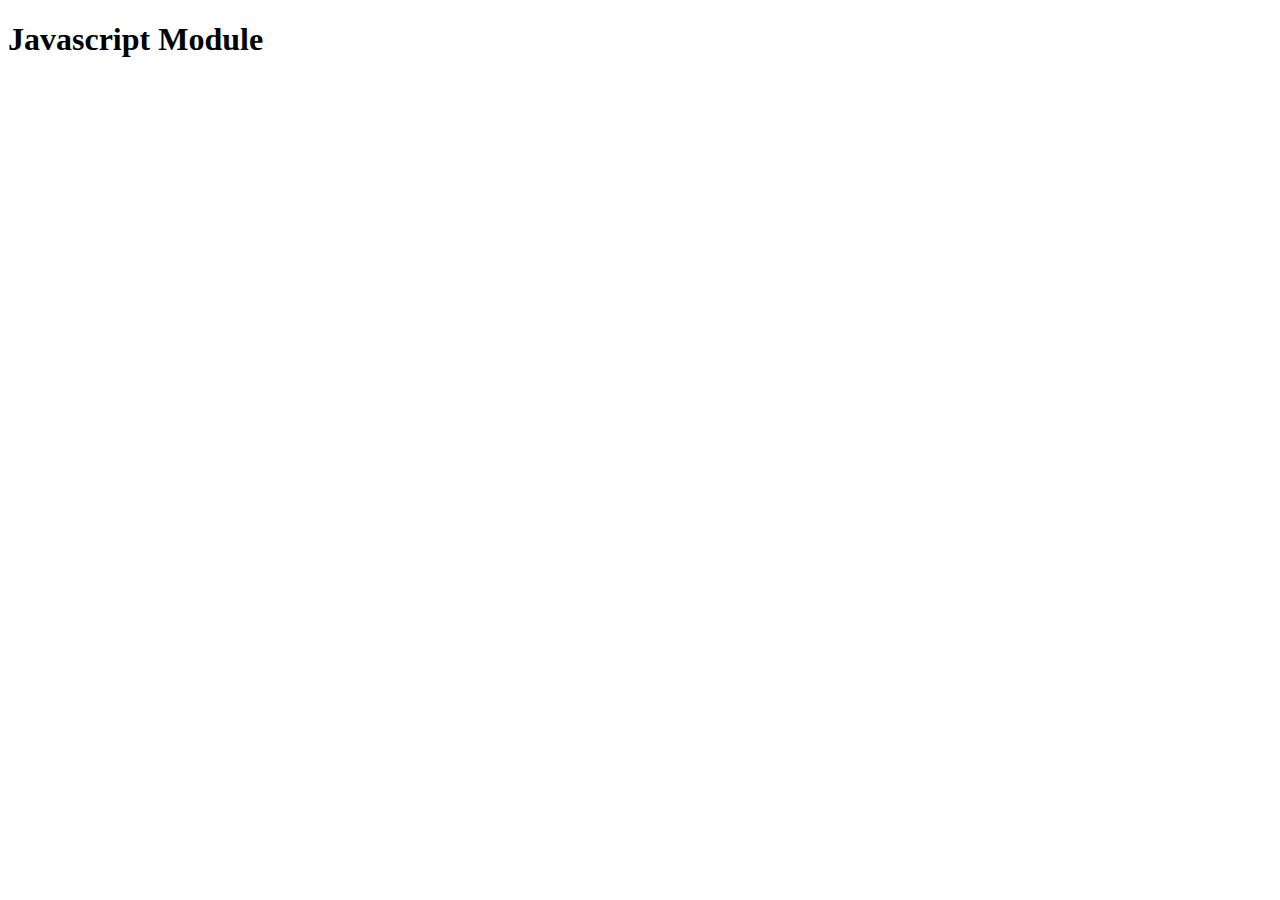
<file: javascript-modules/index.html>
<!DOCTYPE html>
<html lang="en">
<head>
    <meta charset="UTF-8">
    <meta name="viewport" content="width=device-width, initial-scale=1.0">
    <script src="./app.js" type="module"></script>
    <title>Document</title>
</head>
<body>
    <h1>Javascript Module</h1>
</body>
</html>
</file>
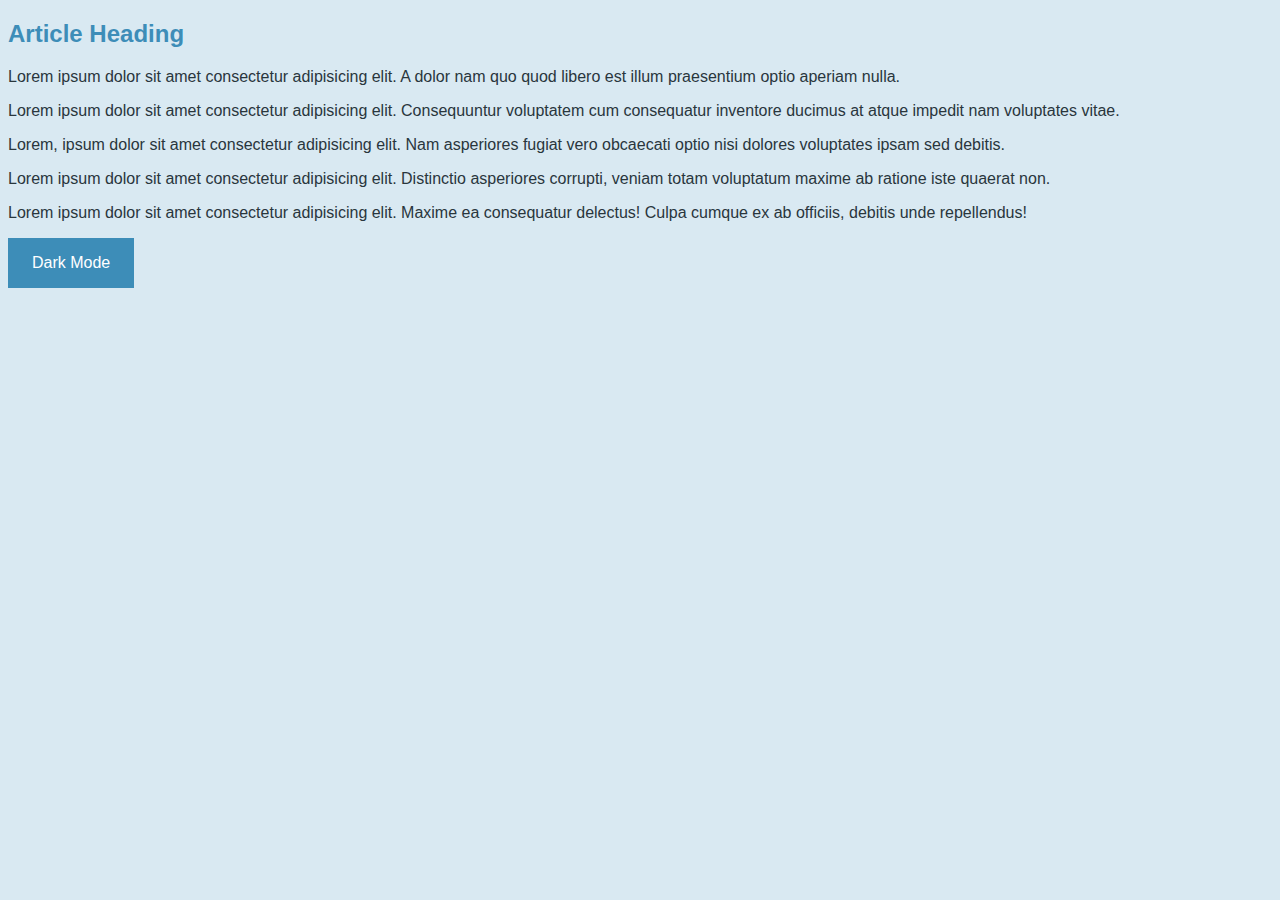
<file: ExtraTopics/HSL-Colors-with-Toggle-Theme/index.html>
<!DOCTYPE html>
<html lang="en">
<head>
    <meta charset="UTF-8">
    <meta name="viewport" content="width=device-width, initial-scale=1.0">
    <link rel="stylesheet" href="./style.css">
    <script src="./script.js"defer></script>
    <title>Color Model</title>
</head>
<body>
    <article>
        <h2>Article Heading</h2>
            <p>Lorem ipsum dolor sit amet consectetur adipisicing elit. A dolor nam quo quod libero est illum praesentium optio aperiam nulla.</p>
            <p>Lorem ipsum dolor sit amet consectetur adipisicing elit. Consequuntur voluptatem cum consequatur inventore ducimus at atque impedit nam voluptates vitae.</p>
            <p>Lorem, ipsum dolor sit amet consectetur adipisicing elit. Nam asperiores fugiat vero obcaecati optio nisi dolores voluptates ipsam sed debitis.</p>
            <p>Lorem ipsum dolor sit amet consectetur adipisicing elit. Distinctio asperiores corrupti, veniam totam voluptatum maxime ab ratione iste quaerat non.</p>
            <p>Lorem ipsum dolor sit amet consectetur adipisicing elit. Maxime ea consequatur delectus! Culpa cumque ex ab officiis, debitis unde repellendus!</p>
            <button class="toggle-theme">Dark Mode</button>
    </article>
</body>
</html>
</file>
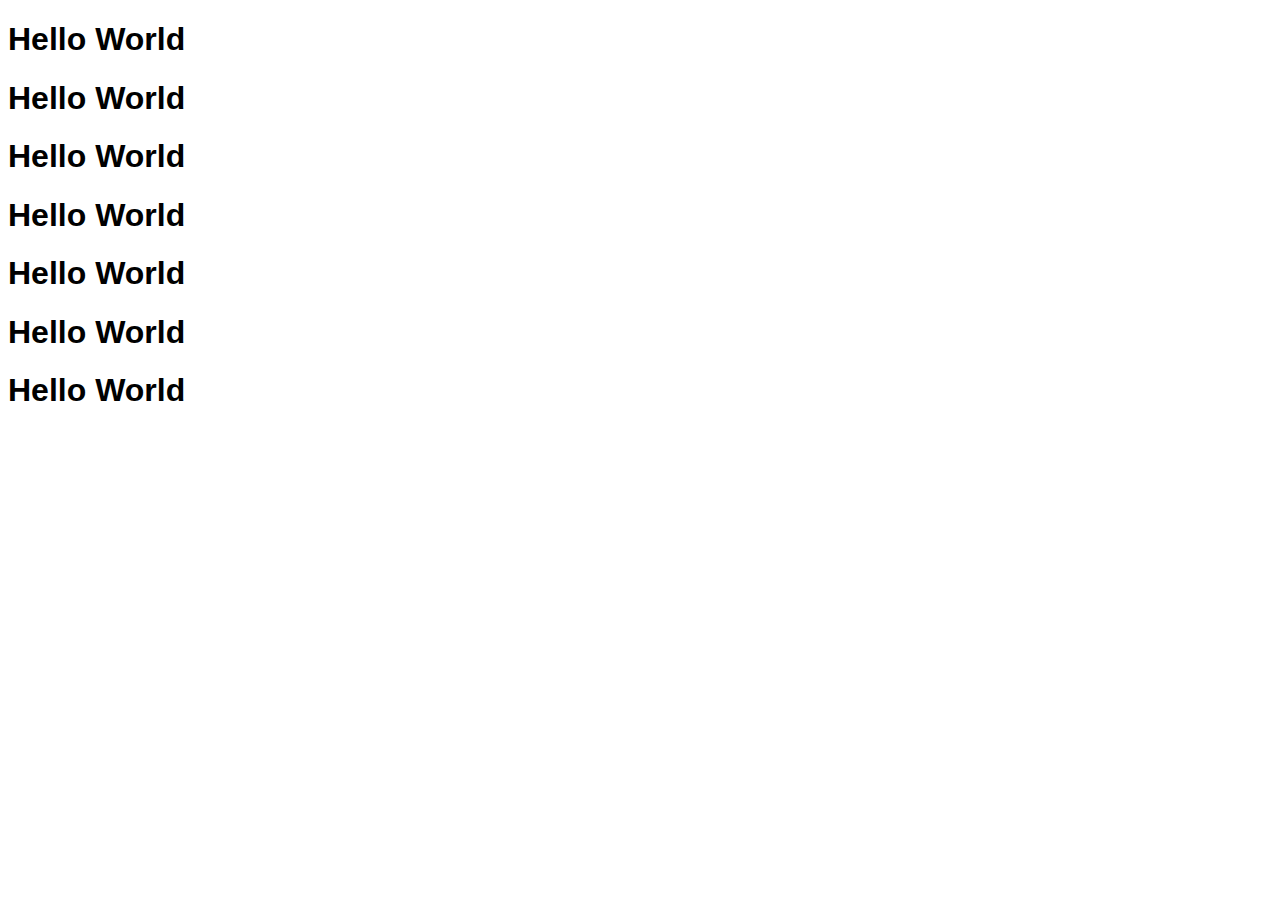
<file: Asyncjs/Asyncjs_p3_1.html>
<!DOCTYPE html>
<html lang="en">
<head>
    <meta charset="UTF-8">
    <meta name="viewport" content="width=device-width, initial-scale=1.0">
    <!-- <style>
        button{
            position: absolute;
            top: 50%;
            left: 50%;
            transform: translate(-50%,-50%);
            padding: 1rem 1.5rem;
            border: none;
            outline: none;
            cursor: pointer;
            font-size: 3rem;
            box-shadow: 0px 0px 10px rgba(0,0,0,0.322);
            transition: all 0.4s;
        }
        button:hover{
            box-shadow: 0px 0px 15px rgba(0,0,0,0.438);
        }
    </style> -->
    <style>
        body{font-family: Arial, sans-serif;}
    </style>
    <script src="Asyncjs_p3_1.js" defer></script>
    <title>Document</title>
</head>
<body>
    <!-- <button>Stop Changing!!</button> -->
    <h1 class="heading1">Hello World</h1>
    <h1 class="heading2">Hello World</h1>
    <h1 class="heading3">Hello World</h1>
    <h1 class="heading4">Hello World</h1>
    <h1 class="heading5">Hello World</h1>
    <h1 class="heading6">Hello World</h1>
    <h1 class="heading7">Hello World</h1>
</body>
</html>
</file>
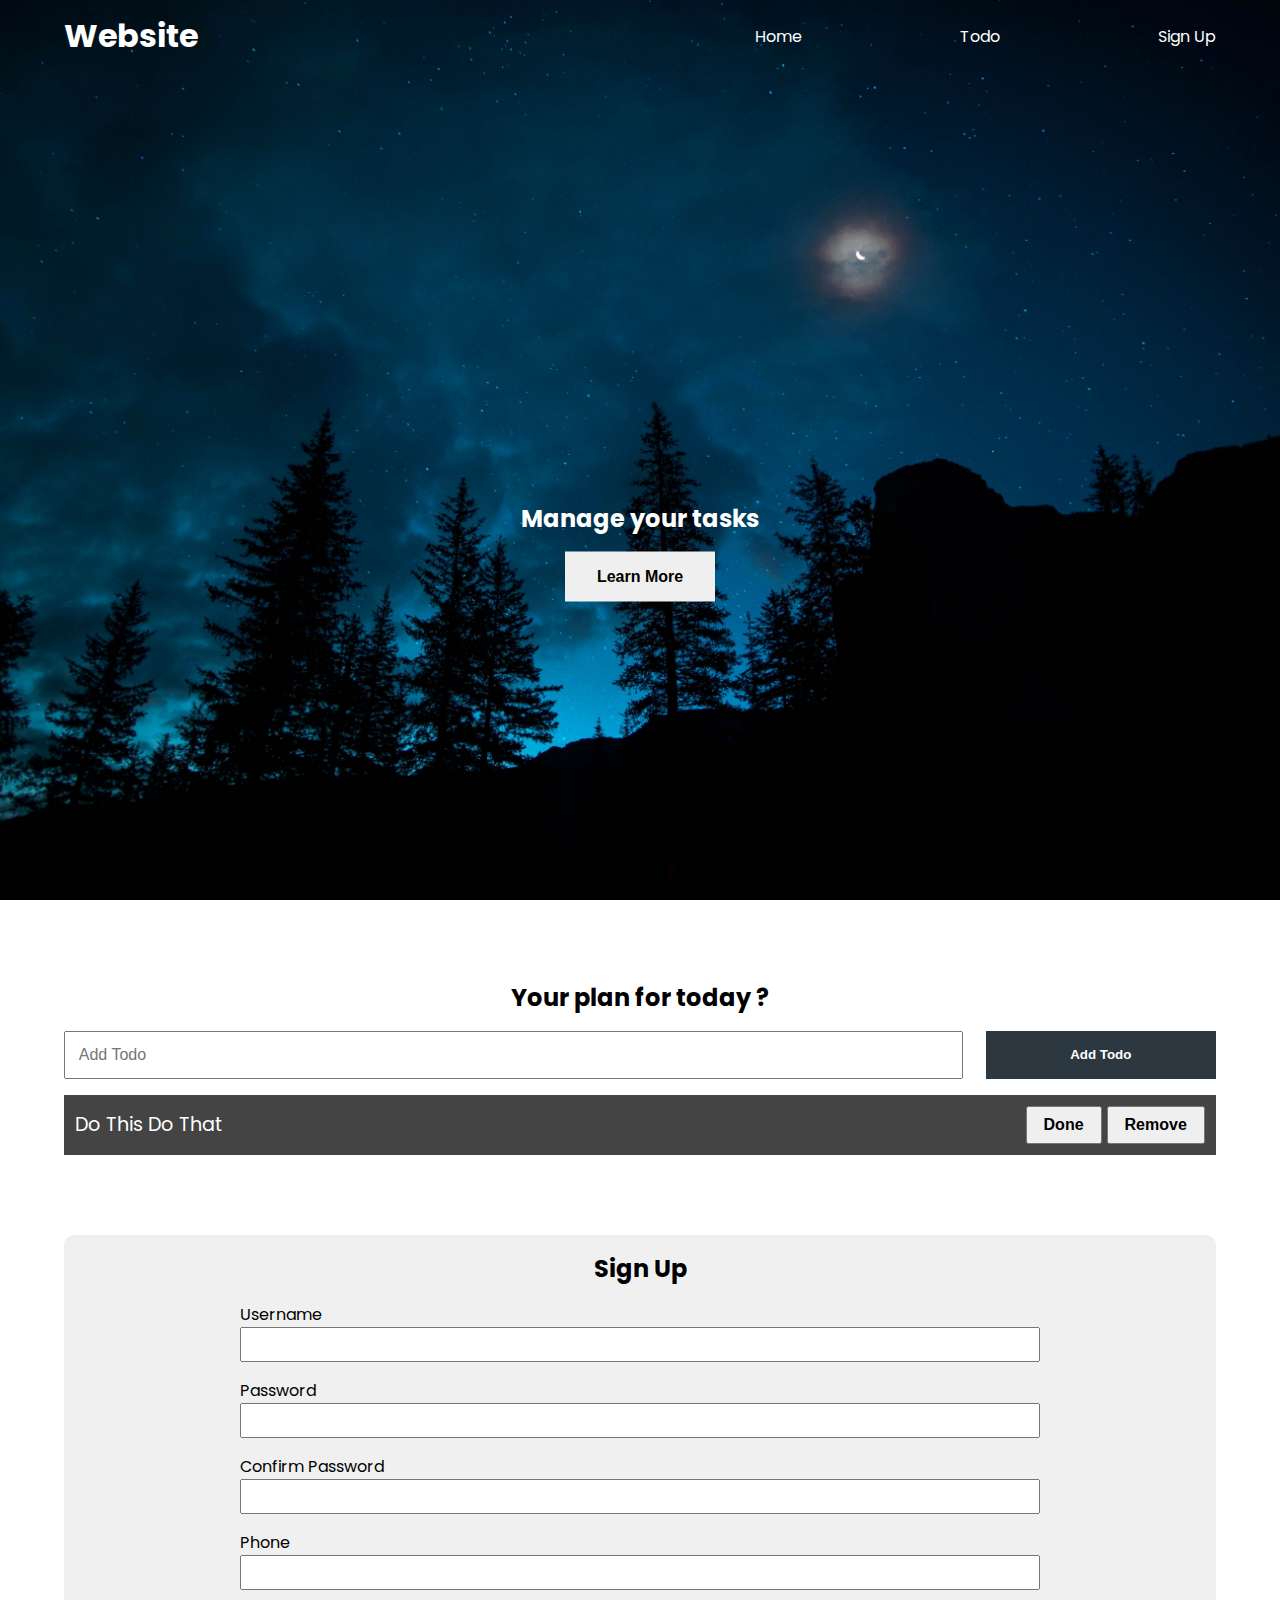
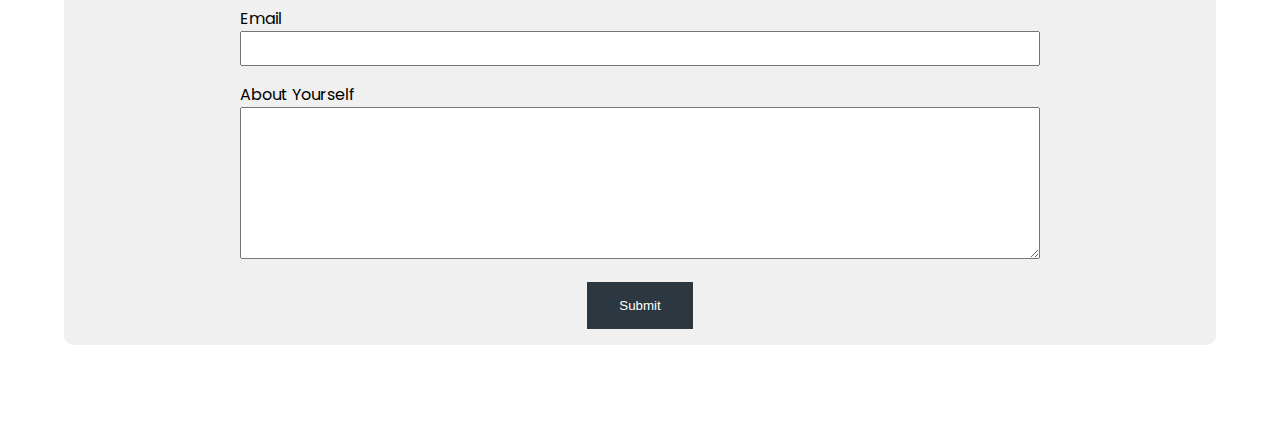
<file: DOMAndEvents/DOM_p2_3.html>
<!DOCTYPE html>
<html lang="en">
<head>
  <meta charset="UTF-8">
  <meta name="viewport" content="width=device-width, initial-scale=1.0">
  <link rel="stylesheet" href="./DOM_p2_3.css"></link>
  <!-- <script src="./DOM_p2_3.js" async></script> --> 
  <!-- <script src="./DOM_p2_3.js" defer></script> -->
  <script src="./Events_p2_5.js" defer></script>
  <title>Document</title>
</head>
<body>
  <header class="header">
    <nav class="nav container">
      <h1 class="logo">Website</h1>
      <ul class="nav-items">
        <li class="nav-item"><a href="#home">Home</a></li>
        <li class="nav-item"><a href="">Todo</a></li>
        <li class="nav-item"><a href="">Sign Up</a></li>
      </ul>
    </nav>
    <div class="headline">
      <h2 id="main-heading">Manage your tasks <span style="display: none;"> Hello </span> </h2>
      <button class="btn btn-headline">Learn More</button>
    </div>
  </header>
  <section class="section-todo container">
    <h2>Your plan for today ? </h2>
    <!-- to-do form -->
    <form class="form-todo">
      <input type="text" name="" id="" placeholder="Add Todo">
      <input type="submit" value="Add Todo" class="btn">
    </form>
    <ul class="todo-list">
      <!-- <li class="first-todo">todo 1</li> -->
      <!-- <li>item 1</li>
      <li>item 2</li>
      <li>item 3</li>
      <li>item 4</li>
      <li>item 5</li> -->
      <li><span class="text">Do this Do that</span>
      <div class="todo-buttons">
        <button class="todo-btn done">Done</button>
        <button class="todo-btn remove">Remove</button>
      </div>
      </li>
    </ul>
  </section>

  <section class="section-signup container">
    <h2>Sign Up</h2>
    <form class="signup-form">
      <div class="form-group">
        <label for="username">Username</label>
      <input type="text" name="username" id="username">
      </div> 
      <div class="form-group">
        <label for="password">Password</label>
      <input type="password" name="password" id="password">
      </div> 
      <div class="form-group">
        <label for="confirmPassword">Confirm Password</label>
      <input type="password" name="confirmPassword" id="confirmPassword">
      </div> 
      <div class="form-group">
        <label for="phone">Phone</label>
      <input type="text" name="phone" id="phone">
      </div> 
      <div class="form-group">
        <label for="email">Email</label>
      <input type="email" name="email" id="email">
      </div> 
      <div class="form-group">
        <label for="username">About Yourself</label>
      <textarea name="about" id="about" cols="30" rows="10"></textarea>
      </div> 
      <button type="submit" class="btn signup-btn">Submit</button>
    </form>
  </section>
  <!-- <script src="./DOM_p2_3.js"></script> -->
</body>
</html>
</file>
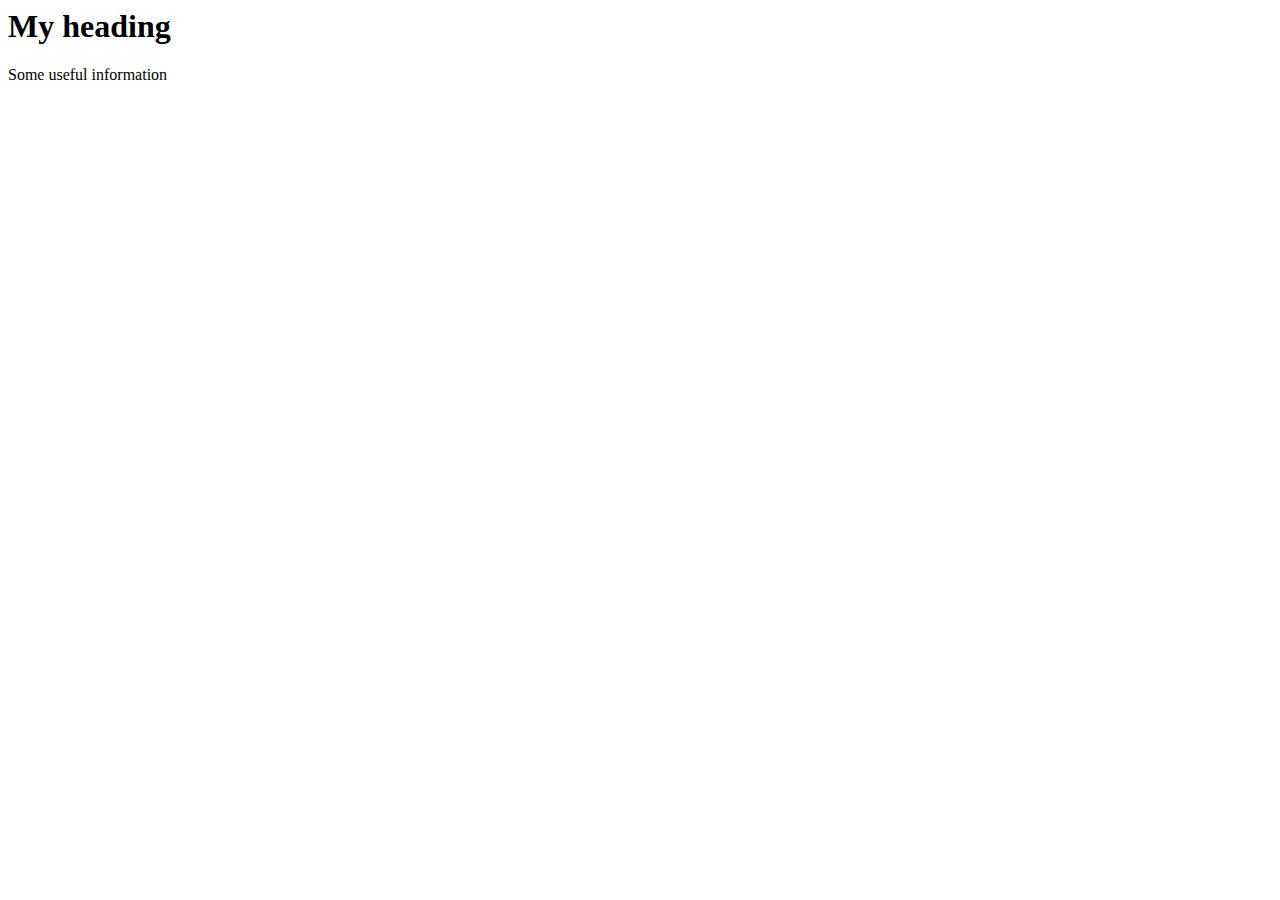
<file: DOMAndEvents/DOM_p2_4.html>
<html>
    <head>
        <title>Dom traversing</title>
        <script src="DOM_p2_4.js" defer></script>
        <!-- <style>
            *{
                white-space: pre;
            }
        </style> -->
    </head>
    <body>
        <div class="container">
            <h1>My heading</h1>
            <p>Some useful information</p>
        </div>
    </body>
</html>
</file>
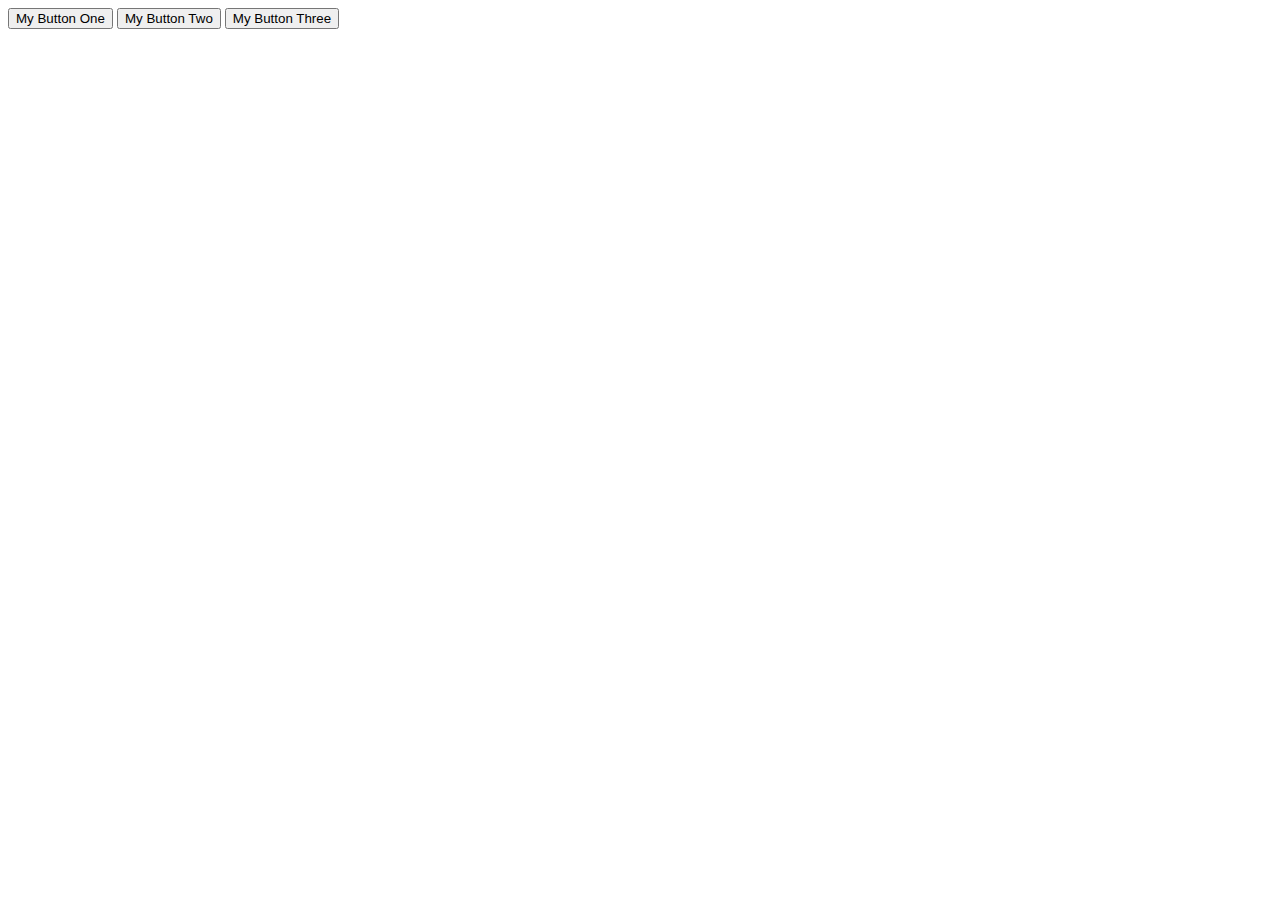
<file: DOMAndEvents/Events_p2_5.html>
<!DOCTYPE html>
<html lang="en">
<head>
    <meta charset="UTF-8">
    <meta name="viewport" content="width=device-width, initial-scale=1.0">
    <script src="Events_p2_5.js" defer></script>
    <title>Click Event</title>
</head>
<body>
    <div class="my-buttons">
        <button id="one">My Button One</button>
        <button id="two">My Button Two</button>
        <button id="three">My Button Three</button>
    </div>
</body>
</html>
</file>
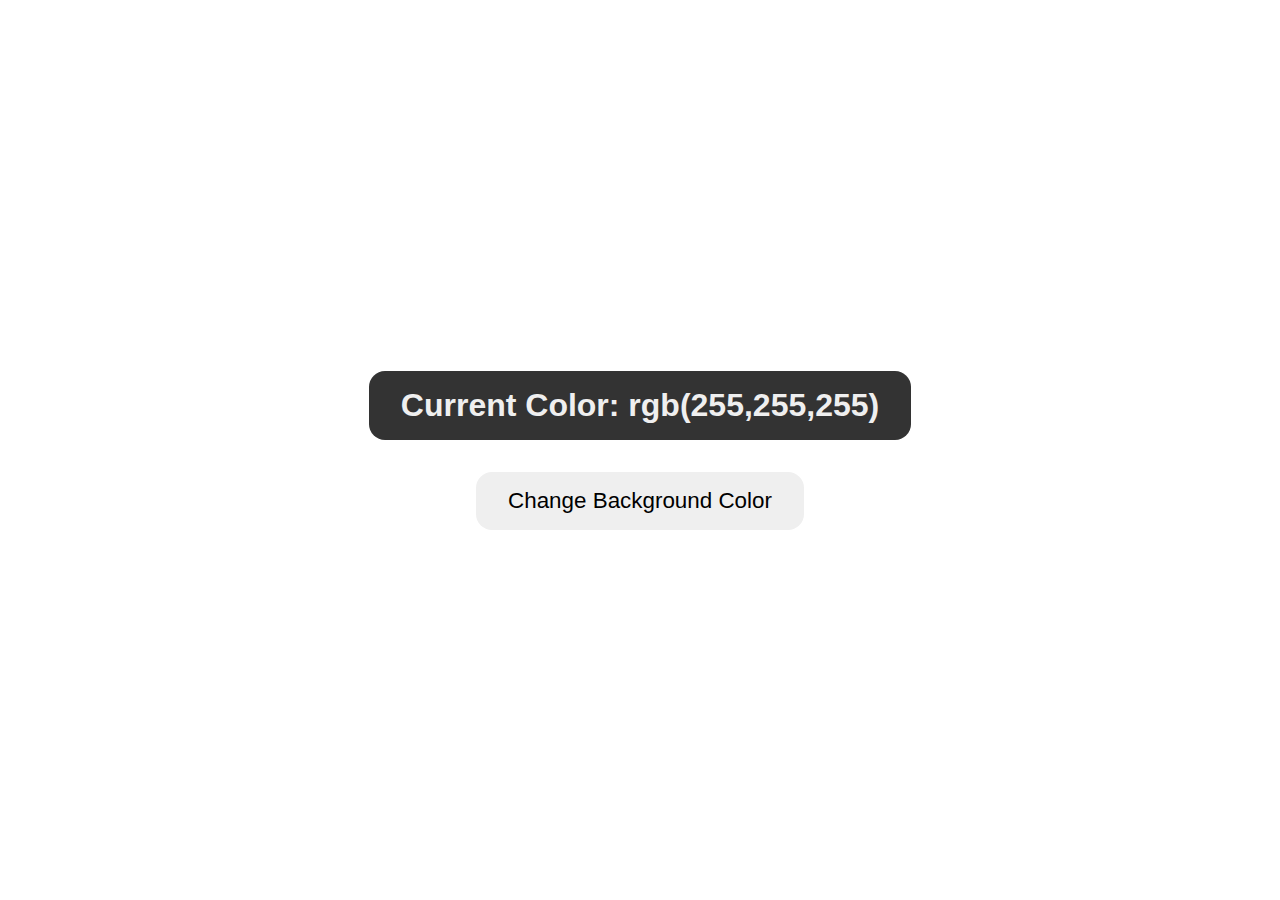
<file: DOMAndEvents/Events_p2_6.html>
<!DOCTYPE html>
<html lang="en">
<head>
    <meta charset="UTF-8">
    <meta name="viewport" content="width=device-width, initial-scale=1.0">
    <style>
        *{
            box-sizing: border-box;
            padding: 0;
            margin: 0;
        }
        body{
            font-family: Arial,sans-serif;
        }
        main{
         min-height: 100vh;
         display: flex;
         justify-content: center;
         align-items: center;   
         text-align: center;
        }
        h1{
            padding: 1rem 2rem;
            background-color: #333;
            color: #efefef;
            border-radius: 1rem;
        }
        button{
            padding: 1rem 2rem;
            font-size: 1.4rem;
            border-radius: 1rem;
            cursor: pointer;
            margin-top: 2rem;
            border: none;
            outline: none;
            transition:background 0.4s;
        }
        button:hover{
            background:rgb(214,214,214);
        }
    </style>
    <script src="./Events_p2_6.js" defer></script>
    <title>Random Colors</title>
</head>
<body>
    <main>
        <div class="container">
            <h1>Current Color: <span class="current-color">rgb(255,255,255)</span></h1>
            <button>Change Background Color</button>
        </div>
    </main>
</body>
</html>
</file>
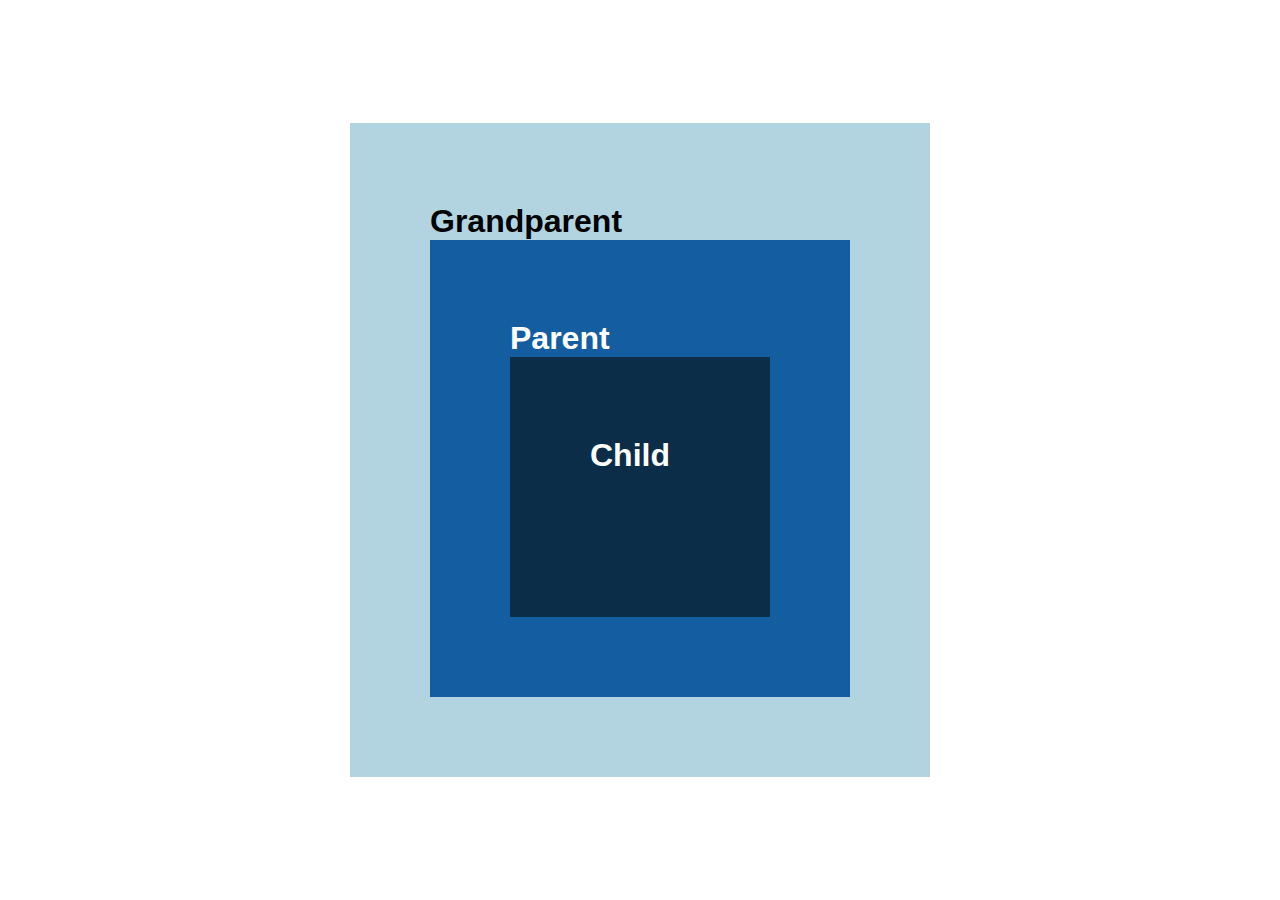
<file: DOMAndEvents/Events_p2_7.html>
<!DOCTYPE html>
<html lang="en">
<head>
    <meta charset="UTF-8">
    <meta name="viewport" content="width=device-width, initial-scale=1.0">
    <style>
        *{
            padding: 0;
            margin: 0;
            box-sizing: 0;
        }
        body{
            font-family: Arial, Helvetica, sans-serif;
        }
        main{
            display: flex;
            justify-content: center;
            align-items: center;
            height: 100vh;
        }
        .box{
            min-width: 100px;
            min-height: 100px;
            padding: 5rem;
            color: white;
            font-weight: bold;
            font-size: 2rem;
            cursor: pointer;
        }
        .grandparent{
            background: #b1d4e0;
            color: black;
        }
        .parent{
            background: #145da0;
        }
        .child{
            background: #0c2d48;
        }
    </style>
    <script src="Events_p2_5.js" defer></script>
    <title>Event Bubbling | Capturing | Delegation</title>
</head>
<body>
    <main>
        <div class="grandparent box">
            Grandparent
            <div class="parent box">
                Parent
                <div class="child box">
                    Child
                </div>
            </div>
        </div>
    </main>
</body>
</html>
</file>
<file: ExtraTopics/HSL-Colors-with-Toggle-Theme/style.css>
:root{
    /* hsl-hue,saturation,light */
    --color-hue: 201;
    /* --color-primary: hsl(201, 50%, 48%);
    --color-primary-light: hsl(201,50%,60%); */
    --color-primary: hsl(var(--color-hue), 50%, 48%);
    --color-primary-light: hsl(var(--color-hue),50%,60%);
    --color-body: hsl(var(--color-hue),50%,90%);
    --color-text: hsl(var(--color-hue),20%,20%);
}

.dark-mode{
    --color-primary: hsl(var(--color-hue), 50%, 56%);
    --color-primary-light: hsl(var(--color-hue),50%,60%);
    --color-body: hsl(var(--color-hue),50%,10%);
    --color-text: hsl(var(--color-hue),20%,90%);
}

body{
    font-family: Arial, Helvetica, sans-serif;
    background: var(--color-body);
}

h2{
    color: var(--color-primary);
}

p{
    color: var(--color-text);
}

.toggle-theme{
    border: none;
    outline: none;
    font-size: inherit;
    padding: 1rem 1.5rem;
    background: var(--color-primary);
    color: #fff;
    cursor: pointer;
    transition: 0.3s background;
}

.toggle-theme:hover{
    background: var(--color-primary-light);
}
</file>
<file: DOMAndEvents/DOM_p2_3.css>
@import url('https://fonts.googleapis.com/css2?family=Poppins:ital,wght@0,200;0,300;0,400;0,500;0,600;0,700;1,300&display=swap');
*{
    box-sizing: border-box;
    padding: 0;
    margin: 0;
}

body{
    font-family: 'Poppins', sans-serif;
}

a{
    text-decoration: none;
    color: white;
}

.header{
    position: relative;
    min-height: 100vh;
    background: url("./bg-image.jpg");
    background-position: center;
    background-repeat: no-repeat;
    background-size: cover;
    color:white;
}

.container{
    max-width: 1200px;
    margin: auto;
    width: 90%;
}

.nav{
    display: flex;
    justify-content: space-between;
    min-height: 8vh;
    align-items: center;
}

.nav-items{
    width: 40%;
    display: flex;
    list-style-type: none;
    justify-content: space-between;
}

.headline{
    text-align: center;
    position: absolute;
    top: 50%;
    left: 50%;
    transform: translate(-50%,50%);
}

.btn{
    display: inline-block;
    outline: none;
    border: none;
    cursor: pointer;
}

.btn-headline{
    padding: 1rem 2rem;
    font-size: 1rem;
    margin-top: 1rem;
    font-weight: 600;

}

.section-todo{
    margin-top: 5rem;
    text-align: center;
}

.bg-dark{
    background:#000;
    color: #eee;
}

.form-todo{
    min-height: 5vh;
    display: flex;
    justify-content: space-between;
    margin-top: 1rem;
}

.form-todo input{
    min-height: 100%;
}

.form-todo input[type="text"]{
    width: 78%;
    padding: 0.8rem;
    font-size: 1rem;
    font-weight: 400;
}

.form-todo input[type="submit"]{
    width: 20%;
    background: rgb(44,55,63);
    color: white;
    font-weight: bold;
}

.todo-list{
    text-align:left;
    font-size:1.2rem;
    list-style-type: none;
}

.todo-list li{
    padding: 0.7rem;
    background: #444;
    color: white;
    margin-top: 1rem;
    text-transform: capitalize;
    display: flex;
    justify-content: space-between;
    align-items: center;
}

.todo-btn{
    padding: 0.5rem 1rem;
    font-size: 1rem;
    font-weight: bold;
    cursor: pointer;
}

.section-signup{
    margin: 5rem auto;
    text-align: center;
    background: rgb(240,240,240);
    border-radius: 10px;
    padding: 1rem;
}

.signup-form{
    width: 95%;
    max-width: 800px;
    text-align: left;
    margin: auto;
}

.signup-form label{
    display: block;
}

.signup-form input{
    display: block;
    width: 100%;
    padding: 0.5rem;
}

.form-group{
    margin-top: 1rem;
}

.signup-form textarea{
    width: 100%;
}

.signup-btn{
    background: rgb(44,55,63);
    color: white;
    padding: 1rem 2rem;
    display: block;
    margin: auto;
    margin-top: 1rem;
}
</file>
